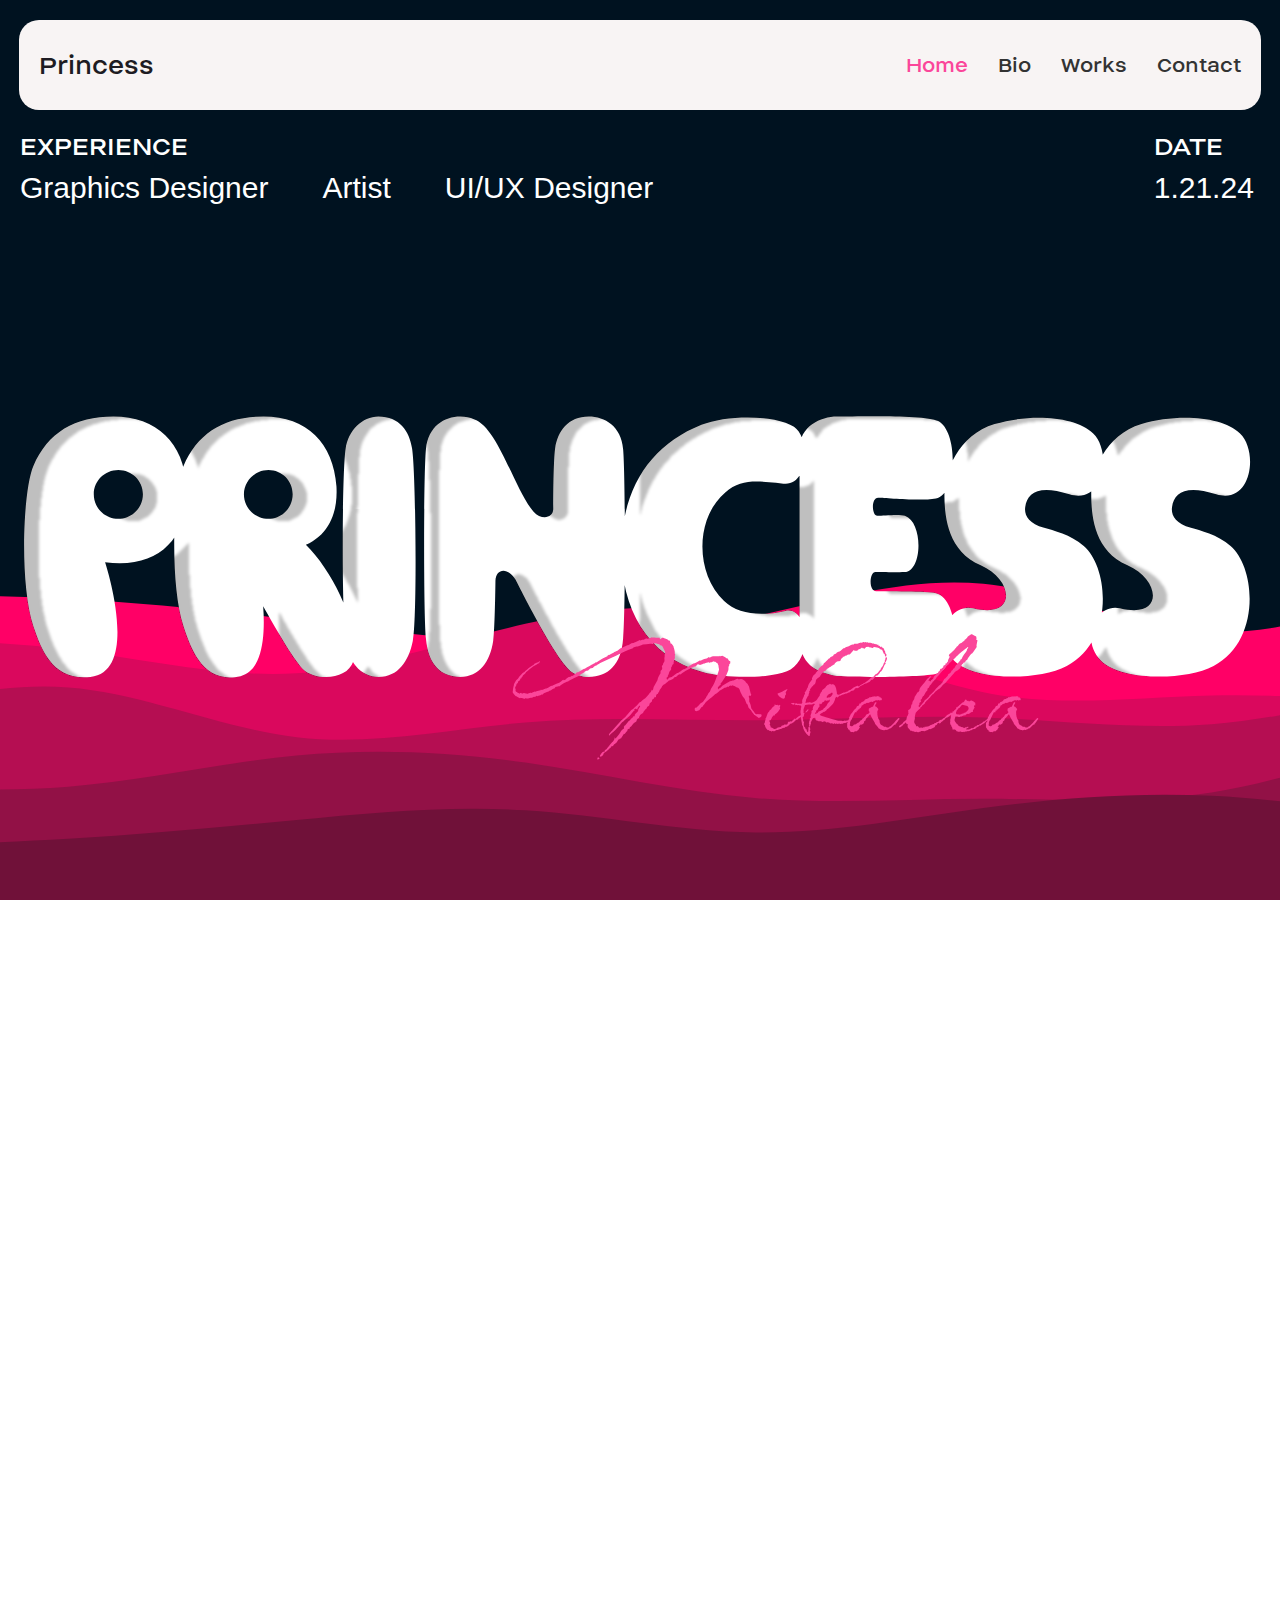
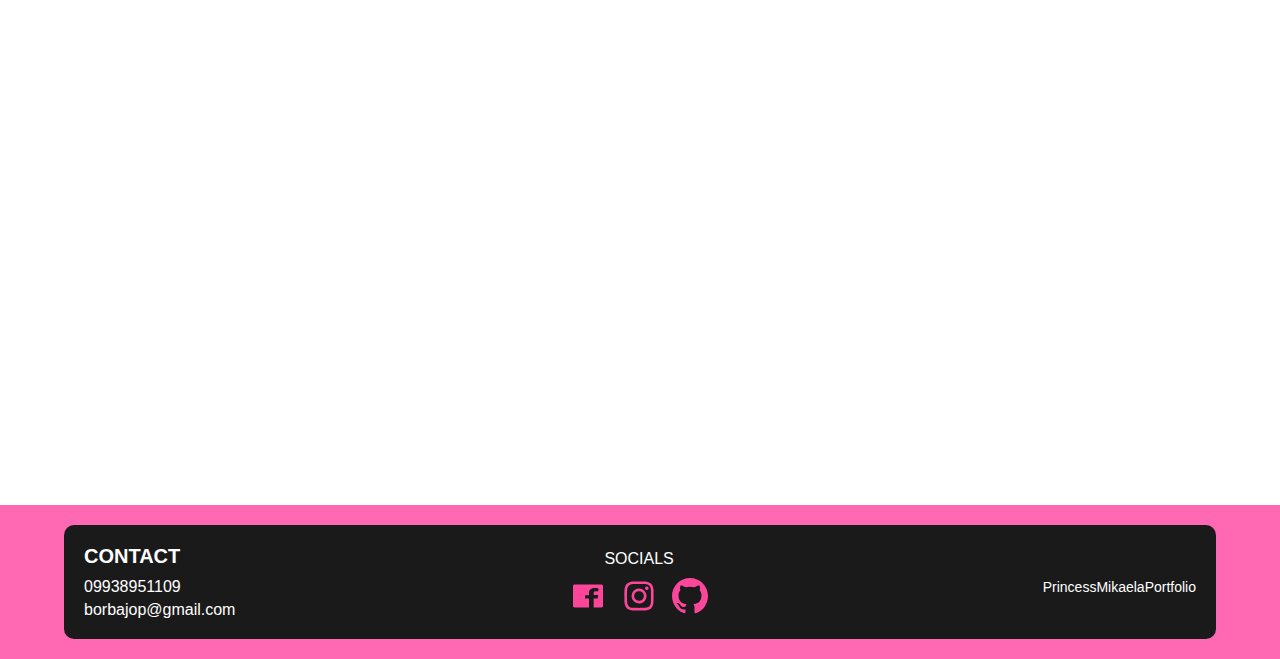
<file: index.html>
<!DOCTYPE html>
<html lang="en">

<head>
    <meta charset="UTF-8">
    <meta name="viewport" content="width=device-width, initial-scale=1.0">
    <title>Princess Mikaela Borbajo</title>
    <link rel="stylesheet" href="home.css">
</head>

<body>

    <!--Menu-->

    <nav class="menu">
        <!-- Logo or Brand Name -->
        <div class="princess-logo">Princess</div>
     
      
        <!-- Navigation Links -->
        <div class="menu-parent" id="menu-parent">
          <a href="index.html" class="home">Home</a>
          <a href="Bio.html" class="bio">Bio</a>
          <a href="work.html" class="work">Works</a>
          <a href="mailto:borbajop@gmail.com">Contact</a>
        </div>

         
        <!-- Hamburger Icon (shown only on smaller screens) -->
        <div class="hamburger" id="hamburger">
            <span></span>
            <span></span>
            <span></span>
          </div>

      </nav>      
      
    <!--EXPERIENCES SECTION-->

    <div class="frame-parent">
        <div class="experience-parent">
            <div class="experience">EXPERIENCE</div>
            <div class="graphics-designer-parent">
                <div class="graphics-designer">Graphics Designer</div>
               <div class="artist">Artist</div>
                <div class="uiux-designer">UI/UX Designer</div>
            </div>
        </div>
        <div class="date-parent">
            <div class="experience">DATE</div>
            <div class="wrapper">
                <div class="date">1.21.24</div>
            </div>
        </div>
    </div>

    <!--Name Banner-->

    <div class="name-banner">
        <img src="header_logo/logo2.svg" alt="banner" class="logo">
        </div>

    <!--About Me Section-->
    
    <div class="about-me-container fade-in" >
        <div class="picture-parent">
            <div class="picture">
                <img class="n-1-icon" alt="kyla-pfp" src="pfp/kyla final njd.svg">
        </div>
    
        <div class="about-me-parent">
            <h1 class="about-me">ABOUT ME</h1>
            <div class="about-princess">
                <p>Princess Mikaela E. Borbajo is a Computer Science undergraduate majoring in Software Engineering, with a passion for art and design.</p>
                <br>
                <p> She blends creativity with technical expertise to craft innovative digital experiences.</p>
            </div>
    
            <div class="see-more-wrapper">
                <button id="open-overlay" class="see-more">SEE MORE</button>
            </div>
        </div>
    </div>
</div>

<!-- Overlay -->
<div id="overlay">
        <button id="close-overlay">close</button> <!-- Close Button -->
        <div class="about-me-overlay-container">
            <h5 class="about-me-overlay">ABOUT ME</h5>
            <h2 class="fullname">Princess Mikaela E. Borbajo</h2>
            <p class="subtitle">Undergraduate in Computer Science Major in Software Engineering</p>
            <p class="subtitle">Passionate About Arts and Design</p>
            <p class="more-about">As an aspiring software engineer, Princess Mikaela doesn’t just build software—she designs experiences. With a solid foundation in software development and engineering principles, she thrives at the intersection of logic and creativity, where lines of code become brushstrokes on a digital canvas.</p>
            <p class="more-about">Her passion for UI/UX design, digital art, and creative tool development fuels her mission to craft intuitive, visually compelling, and user-centric solutions. Whether it's designing seamless interfaces, optimizing user interactions, or developing applications that blend functionality with artistry, she believes that great design is more than aesthetics—it’s about storytelling, emotion, and impact.</p>
            <p class="more-about">Princess Mikaela is always eager to push boundaries, challenge conventions, and find elegant solutions to complex problems. After all, technology isn’t just about efficiency—it’s about creating experiences that delight, inspire, and transform.</p>
            <p class="more-about">And if all else fails? She’ll debug with coffee and sheer determination.</p>
        </div>
</div>

    <br>
    <br>
    <br>

    
        <!--RECOMMENDATION-->

        <div class="recommendation animation">
            <h1 class="rec-header">RECOMMENDATIONS</h1>
        </div>

        <!--CAROUSEL OF RECOMMENDATIONS-->

        <div class="carousel fade-in" id="carousel">
                    
                <div class="rec-container">                
                    <image class="pfp" alt="chloe" src="profile_pictures/chloe.jpg">
                    <div class="reccomendation-text">“Very friendly and amiable. Good and creative designs.”</div>
                    <div class="name-of-rec">-Chloe Manlapas</div>
                </div>

                <div class="rec-container">
                    <img class="pfp" alt="blanz" src="profile_pictures/blanz.jpg">
                    <div class="reccomendation-text">“Helped me out with my portfolio. Professional and easy to work with.”</div>
                    <div class="name-of-rec">-Blanz Alquizalas</div>

                </div>

                <div class="rec-container">
                    <img class="pfp" alt="zoie" src="profile_pictures/zoie.jpg">
                    <div class="reccomendation-text">“Unique in mind and crazily accurate. It’s like she reads my mind.”</div>
                    <div class="name-of-rec">-Zoie Estorba</div>
                </div>

                <div class="rec-container">
                    <img class="pfp" alt="cheryl" src="profile_pictures/cheryl.jpg">
                    <div class="reccomendation-text">“Her visions are big and crazy. Indeed, one of a kind artists.”</div>
                    <div class="name-of-rec">-Cheryl Huerta</div>
                </div>
                
        </div>
        

        <!--Footer-->

        <div class="pink-box">
            <footer class="footer">
                <div class="contact-parent">
                    <div class="contact">CONTACT</div>
                    <div>09938951109</div>
                    <div>borbajop@gmail.com</div>
                </div>
                <div class="socials-parent">
                    <div class="socials">SOCIALS</div>
                    <div class="icon-parent">
                        <img id="facebookIcon" class="facebook-icon" alt="Facebook" src="socmed_logos/facebook.svg">
                        <img id="instagramIcon" class="instagram-icon" alt="Instagram" src="socmed_logos/instagram.svg">
                        <img id="githubIcon" class="github-icon" alt="GitHub" src="socmed_logos/Github.svg">
                    </div>
                </div>
                <div class="footer-note">PrincessMikaelaPortfolio</div>
            </footer>
        </div>    

<script src="home.js"></script>
    

</body>

</html>
</file>
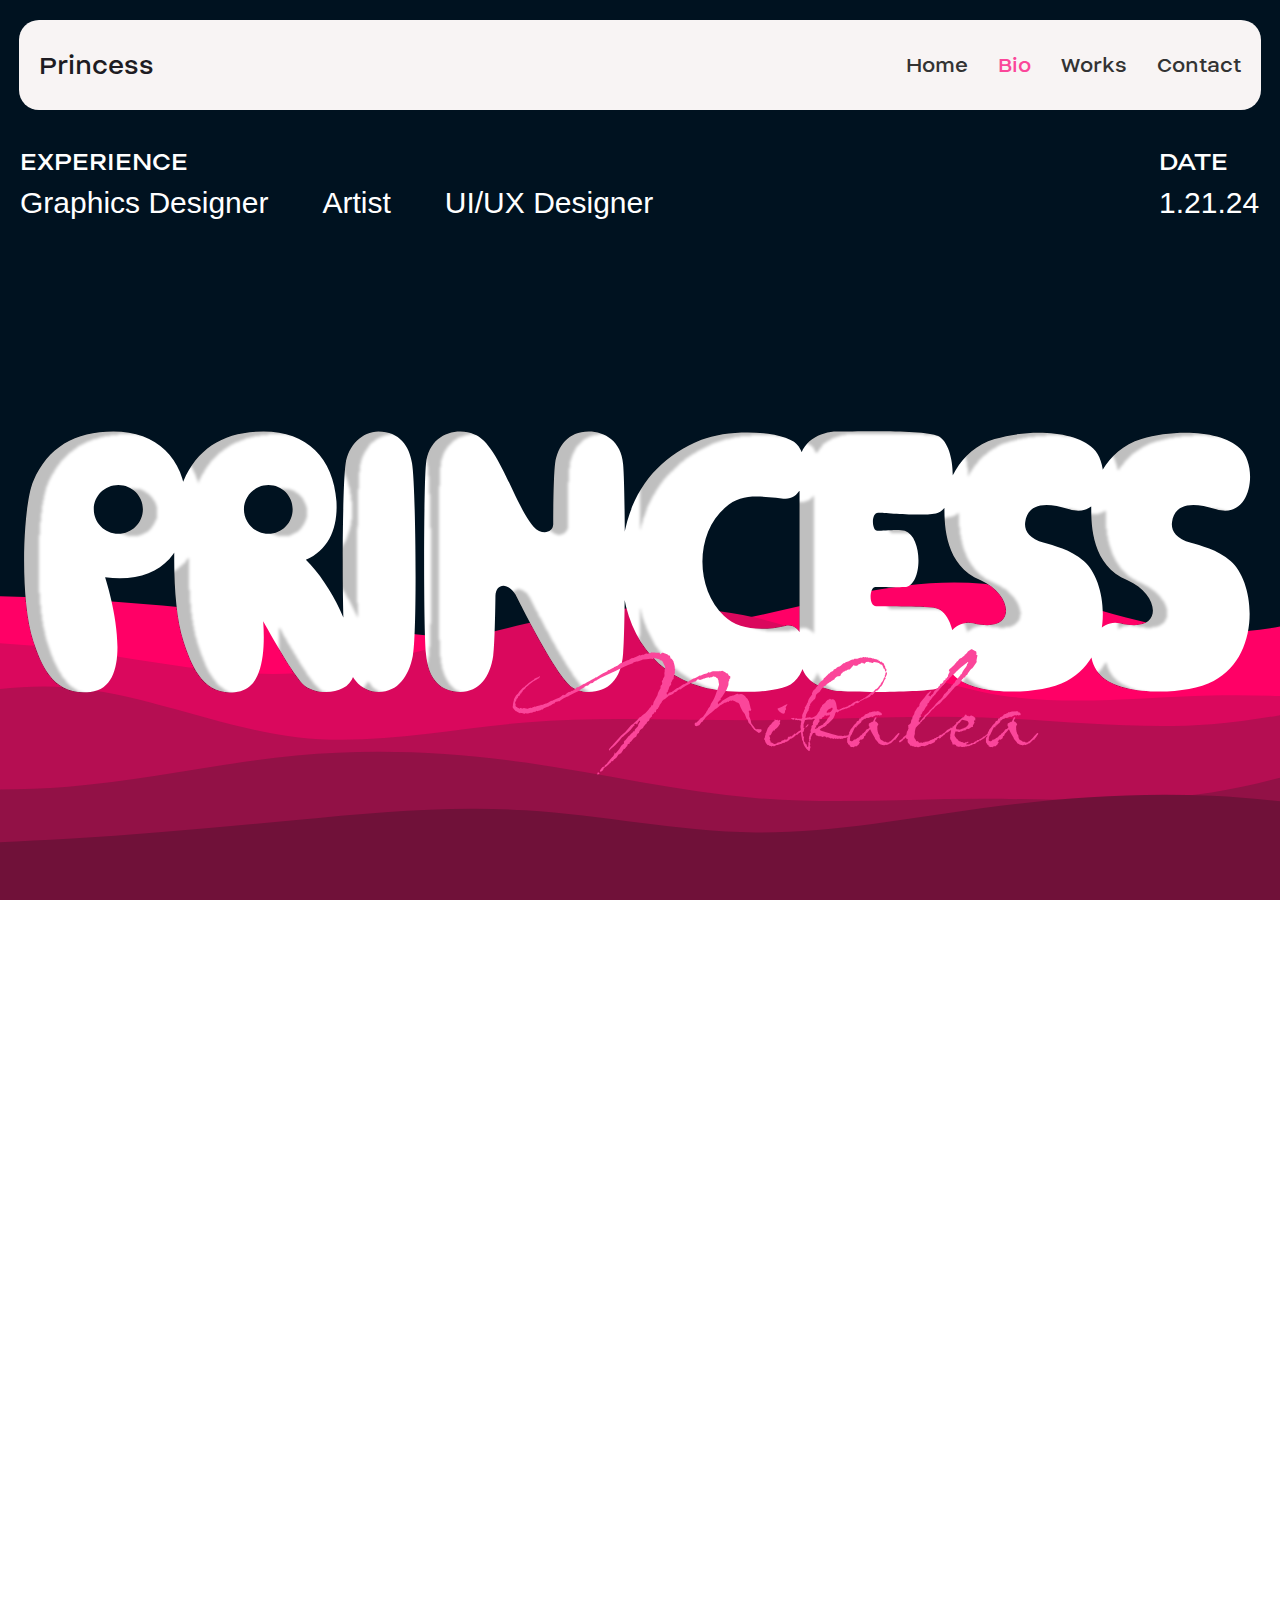
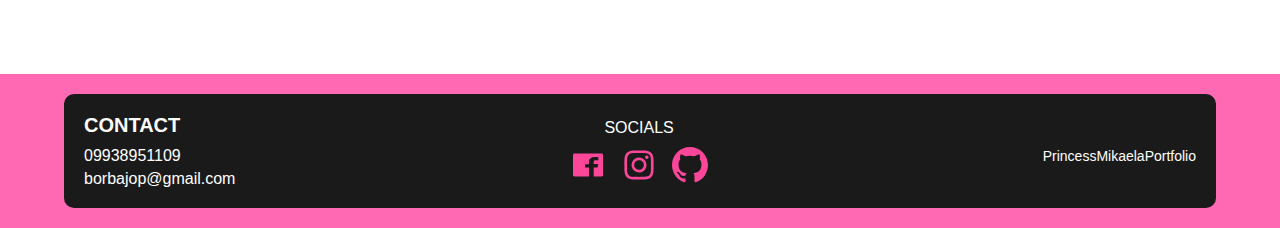
<file: Bio.html>
<!DOCTYPE html>
<html lang="en">

<head>
    <meta charset="UTF-8">
    <meta name="viewport" content="width=device-width, initial-scale=1.0">
    <title>Princess Mikaela Borbajo</title>
    <link rel="stylesheet" href="bio.css">
</head>

<body>


    <nav class="menu">
        <!-- Logo or Brand Name -->
        <div class="princess-logo">Princess</div>
     
      
        <!-- Navigation Links -->
        <div class="menu-parent" id="menu-parent">
          <a href="index.html" class="home">Home</a>
          <a href="Bio.html" class="bio">Bio</a>
          <a href="work.html">Works</a>
          <a href="mailto:borbajop@gmail.com">Contact</a>
        </div>

         
        <!-- Hamburger Icon (shown only on smaller screens) -->
        <div class="hamburger" id="hamburger">
            <span></span>
            <span></span>
            <span></span>
          </div>
          
      </nav>      
      
    <br>

    <!--EXPERIENCES SECTION-->

    <div class="frame-parent">
        <div class="experience-parent">
            <div class="experience">EXPERIENCE</div>
            <div class="graphics-designer-parent">
                <div class="graphics-designer">Graphics Designer</div>
               <div class="artist">Artist</div>
                <div class="uiux-designer">UI/UX Designer</div>
            </div>
        </div>
        <div class="date-parent">
            <div class="experience">DATE</div>
            <div class="wrapper">
                <div class="date">1.21.24</div>
            </div>
        </div>
    </div>

    <!--Name Banner-->

    <div class="name-banner">
        <img src="header_logo/logo2.svg" alt="banner" class="logo">
        </div>

  <!-- Resume Section -->
<div class="resume-parent animated-section">

    <!--Picture-->
    <div class="picture-child">
        <div class="picture">
            <img src="pfp/kyla final njd.svg" alt="kyla-pfp" class="princess-image">
        </div>
    </div>

    <div class="name_and_exp_child">
        <!--Name-->
        <div class="name-child">
            <div class="name">Princess Mikaela E. Borbajo</div>
        </div>

        <div class="download">
            <a href="pdfs/resume.pdf" class="resume-dl" download>Download Resume PDF</a>
        </div>    

        <div class="hr-line">
            <hr width="620" size="1">
        </div>

        <br>

        <!-- Work Experience Section -->
        <div class="work-section">
            <h2 class="exp-header">Experience</h2>
            <div class="work-entry">
                <p><strong class="job-title">Cashier</strong> <span class="job-date">2020 - 2023</span></p>
                <p>Kevin @ Kate Electronics</p>
                <p>Checks the quality of the stocks</p>
            </div>

            <div class="work-entry">
                <p><strong class="job-title">Graphics Designer</strong> <span class="job-date">2020 - Present</span></p>
                <p>Kevin @ Kate Electronics</p>
                <p>Created multiple promotional content for the company</p>
            </div>

            <div class="work-entry">
                <p><strong class="job-title">Social Media Manager</strong> <span class="job-date">2020 - Present</span></p>
                <p>Kevin @ Kate Electronics</p>
                <p>Manages posts and creates content for the page</p>
            </div>
     </div>
    </div>

    <!-- Eligibility & Awards Section -->
    <div class="awards-section">
        <h2 class="ea-header">Eligibility & Awards</h2>
        <ul class="awards-list">
            <li>President's Lister - Cebu Doctors’ University</li>
            <li>Dean’s List - iACADEMY Cebu</li>
        </ul>
    </div>

    <!-- References Section -->
    <div class="references-section">
        <h2 class="ref-header">References</h2>
        <div class="reference-entry">
            <h3>Kerry Adam N. Pizon</h3>
            <p>DJ | Supplier</p>
            <p>Contact: 09913596307</p>
        </div>
    </div>


    <!-- Organizational Experience Section -->
    <div class="org-experience-section">
        <h2 class="org-ex-header">Organizational Experience</h2>
        <div class="experience-entry">
            <h3>IACADEMY Cebu Publication</h3>
            <p>Member of the Graphics Department</p>
            <span class="experience-year">2023 - Present</span>
        </div>
        
        <div class="experience-entry">
            <h3>Purok Carrot II Youth Organization</h3>
            <p>Vice-President Internal of the Youth Committee</p>
            <div class="experience-year-list">
                <ul>
                    <li>Leads creative endeavors and innovation programs</li>
                    <br>
                    <li>Initiated and instructed the "Personality Development Program" campaign</li>
                </ul>
            </div>
            <span class="experience-year">2023 - Present</span>
        </div>
    </div>    

    <!-- Education Section -->
    <div class="education-section">
        <h2 class="education-header">Education</h2>
        <div class="education-entry">
            <h3 class="school">Cebu Doctors’ University</h3>
            <p>North Reclamation Area, Mandaue City, Cebu</p>
            <span class="education-year">2020 - 2022</span>
        </div>
        <div class="education-entry">
            <h3 class="school">iACADEMY Cebu</h3>
            <p>1 Filinvest Cebu Cyberzone Tower 2, Salinas Drive, Brgy. Apas, Lahug, Cebu City</p>
            <span class="education-year">2023 - Present</span>
        </div>
    </div>

</div>

    <br>
    
         <!--Footer-->

         <div class="pink-box">
            <footer class="footer">
                <div class="contact-parent">
                    <div class="contact">CONTACT</div>
                    <div>09938951109</div>
                    <div>borbajop@gmail.com</div>
                </div>
                <div class="socials-parent">
                    <div class="socials">SOCIALS</div>
                    <div class="icon-parent">
                        <img id="facebookIcon" class="facebook-icon" alt="Facebook" src="socmed_logos/facebook.svg">
                        <img id="instagramIcon" class="instagram-icon" alt="Instagram" src="socmed_logos/instagram.svg">
                        <img id="githubIcon" class="github-icon" alt="GitHub" src="socmed_logos/Github.svg">
                    </div>
                </div>
                <div class="footer-note">PrincessMikaelaPortfolio</div>
            </footer>
        </div>    
        
        <script>
         
            </script>      
            
            <script src="bio.js"></script>


</body>
</html>
</file>
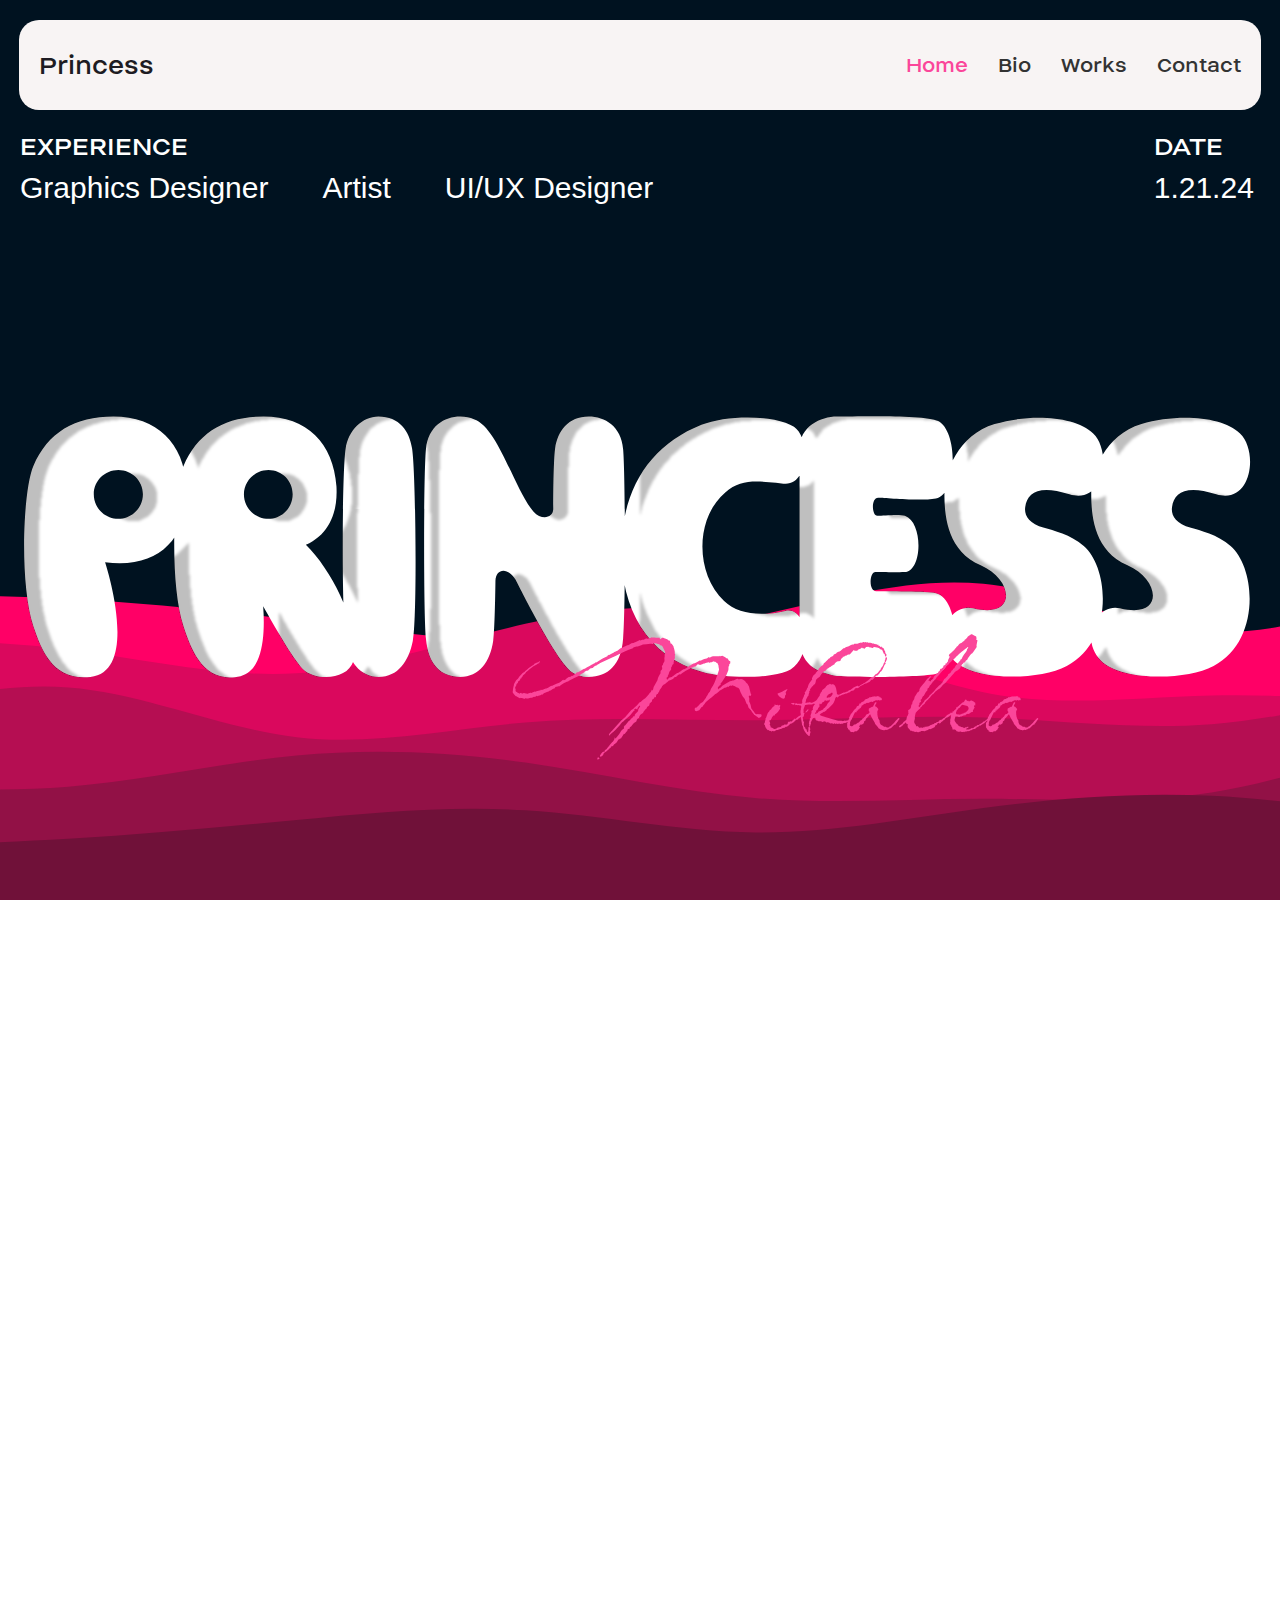
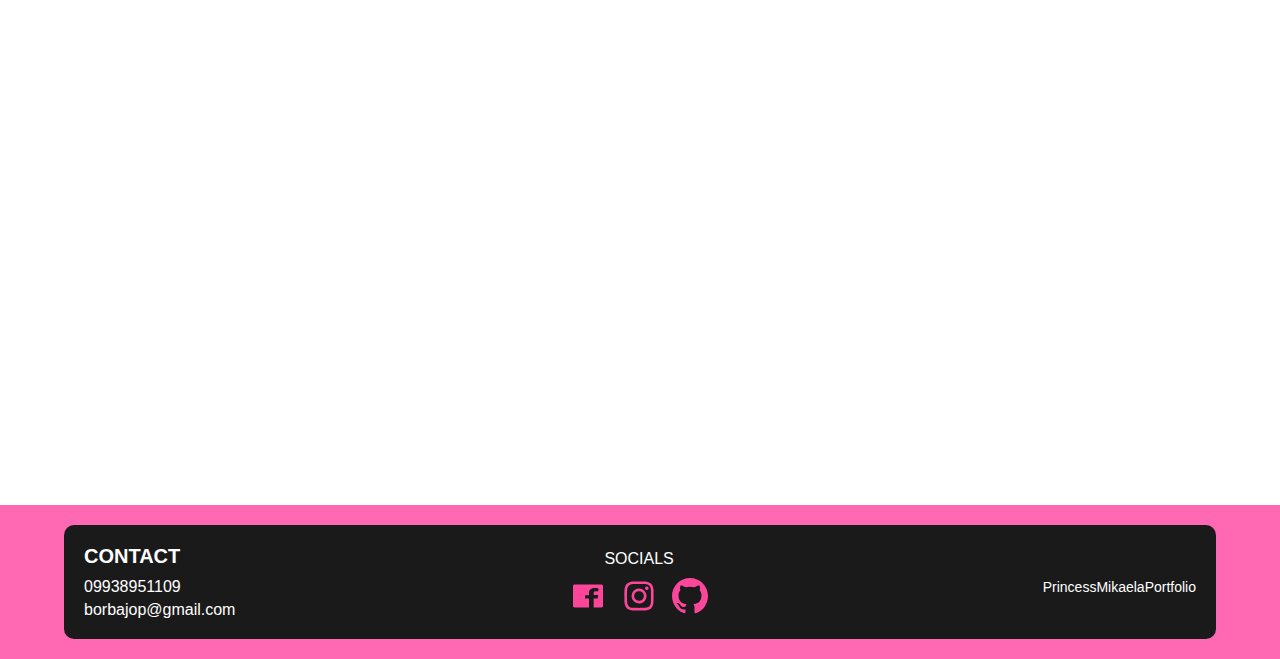
<file: Home.html>
<!DOCTYPE html>
<html lang="en">

<head>
    <meta charset="UTF-8">
    <meta name="viewport" content="width=device-width, initial-scale=1.0">
    <title>Princess Mikaela Borbajo</title>
    <link rel="stylesheet" href="home.css">
</head>

<body>

    <!--Menu-->

    <nav class="menu">
        <!-- Logo or Brand Name -->
        <div class="princess-logo">Princess</div>
     
      
        <!-- Navigation Links -->
        <div class="menu-parent" id="menu-parent">
          <a href="Home.html" class="home">Home</a>
          <a href="Bio.html" class="bio">Bio</a>
          <a href="work.html" class="work">Works</a>
          <a href="mailto:borbajop@gmail.com">Contact</a>
        </div>

         
        <!-- Hamburger Icon (shown only on smaller screens) -->
        <div class="hamburger" id="hamburger">
            <span></span>
            <span></span>
            <span></span>
          </div>

      </nav>      
      
    <!--EXPERIENCES SECTION-->

    <div class="frame-parent">
        <div class="experience-parent">
            <div class="experience">EXPERIENCE</div>
            <div class="graphics-designer-parent">
                <div class="graphics-designer">Graphics Designer</div>
               <div class="artist">Artist</div>
                <div class="uiux-designer">UI/UX Designer</div>
            </div>
        </div>
        <div class="date-parent">
            <div class="experience">DATE</div>
            <div class="wrapper">
                <div class="date">1.21.24</div>
            </div>
        </div>
    </div>

    <!--Name Banner-->

    <div class="name-banner">
        <img src="header_logo/logo2.svg" alt="banner" class="logo">
        </div>

    <!--About Me Section-->
    
    <div class="about-me-container fade-in" >
        <div class="picture-parent">
            <div class="picture">
                <img class="n-1-icon" alt="kyla-pfp" src="pfp/kyla final njd.svg">
        </div>
    
        <div class="about-me-parent">
            <h1 class="about-me">ABOUT ME</h1>
            <div class="about-princess">
                <p>Princess Mikaela E. Borbajo is a Computer Science undergraduate majoring in Software Engineering, with a passion for art and design.</p>
                <br>
                <p> She blends creativity with technical expertise to craft innovative digital experiences.</p>
            </div>
    
            <div class="see-more-wrapper">
                <button id="open-overlay" class="see-more">SEE MORE</button>
            </div>
        </div>
    </div>
</div>

<!-- Overlay -->
<div id="overlay">
        <button id="close-overlay">close</button> <!-- Close Button -->
        <div class="about-me-overlay-container">
            <h5 class="about-me-overlay">ABOUT ME</h5>
            <h2 class="fullname">Princess Mikaela E. Borbajo</h2>
            <p class="subtitle">Undergraduate in Computer Science Major in Software Engineering</p>
            <p class="subtitle">Passionate About Arts and Design</p>
            <p class="more-about">As an aspiring software engineer, Princess Mikaela doesn’t just build software—she designs experiences. With a solid foundation in software development and engineering principles, she thrives at the intersection of logic and creativity, where lines of code become brushstrokes on a digital canvas.</p>
            <p class="more-about">Her passion for UI/UX design, digital art, and creative tool development fuels her mission to craft intuitive, visually compelling, and user-centric solutions. Whether it's designing seamless interfaces, optimizing user interactions, or developing applications that blend functionality with artistry, she believes that great design is more than aesthetics—it’s about storytelling, emotion, and impact.</p>
            <p class="more-about">Princess Mikaela is always eager to push boundaries, challenge conventions, and find elegant solutions to complex problems. After all, technology isn’t just about efficiency—it’s about creating experiences that delight, inspire, and transform.</p>
            <p class="more-about">And if all else fails? She’ll debug with coffee and sheer determination.</p>
        </div>
</div>

    <br>
    <br>
    <br>

    
        <!--RECOMMENDATION-->

        <div class="recommendation animation">
            <h1 class="rec-header">RECOMMENDATIONS</h1>
        </div>

        <!--CAROUSEL OF RECOMMENDATIONS-->

        <div class="carousel fade-in" id="carousel">
                    
                <div class="rec-container">                
                    <image class="pfp" alt="chloe" src="profile_pictures/chloe.jpg">
                    <div class="reccomendation-text">“Very friendly and amiable. Good and creative designs.”</div>
                    <div class="name-of-rec">-Chloe Manlapas</div>
                </div>

                <div class="rec-container">
                    <img class="pfp" alt="blanz" src="profile_pictures/blanz.jpg">
                    <div class="reccomendation-text">“Helped me out with my portfolio. Professional and easy to work with.”</div>
                    <div class="name-of-rec">-Blanz Alquizalas</div>

                </div>

                <div class="rec-container">
                    <img class="pfp" alt="zoie" src="profile_pictures/zoie.jpg">
                    <div class="reccomendation-text">“Unique in mind and crazily accurate. It’s like she reads my mind.”</div>
                    <div class="name-of-rec">-Zoie Estorba</div>
                </div>

                <div class="rec-container">
                    <img class="pfp" alt="cheryl" src="profile_pictures/cheryl.jpg">
                    <div class="reccomendation-text">“Her visions are big and crazy. Indeed, one of a kind artists.”</div>
                    <div class="name-of-rec">-Cheryl Huerta</div>
                </div>
                
        </div>
        

        <!--Footer-->

        <div class="pink-box">
            <footer class="footer">
                <div class="contact-parent">
                    <div class="contact">CONTACT</div>
                    <div>09938951109</div>
                    <div>borbajop@gmail.com</div>
                </div>
                <div class="socials-parent">
                    <div class="socials">SOCIALS</div>
                    <div class="icon-parent">
                        <img id="facebookIcon" class="facebook-icon" alt="Facebook" src="socmed_logos/facebook.svg">
                        <img id="instagramIcon" class="instagram-icon" alt="Instagram" src="socmed_logos/instagram.svg">
                        <img id="githubIcon" class="github-icon" alt="GitHub" src="socmed_logos/Github.svg">
                    </div>
                </div>
                <div class="footer-note">PrincessMikaelaPortfolio</div>
            </footer>
        </div>    

<script src="home.js"></script>
    

</body>

</html>
</file>
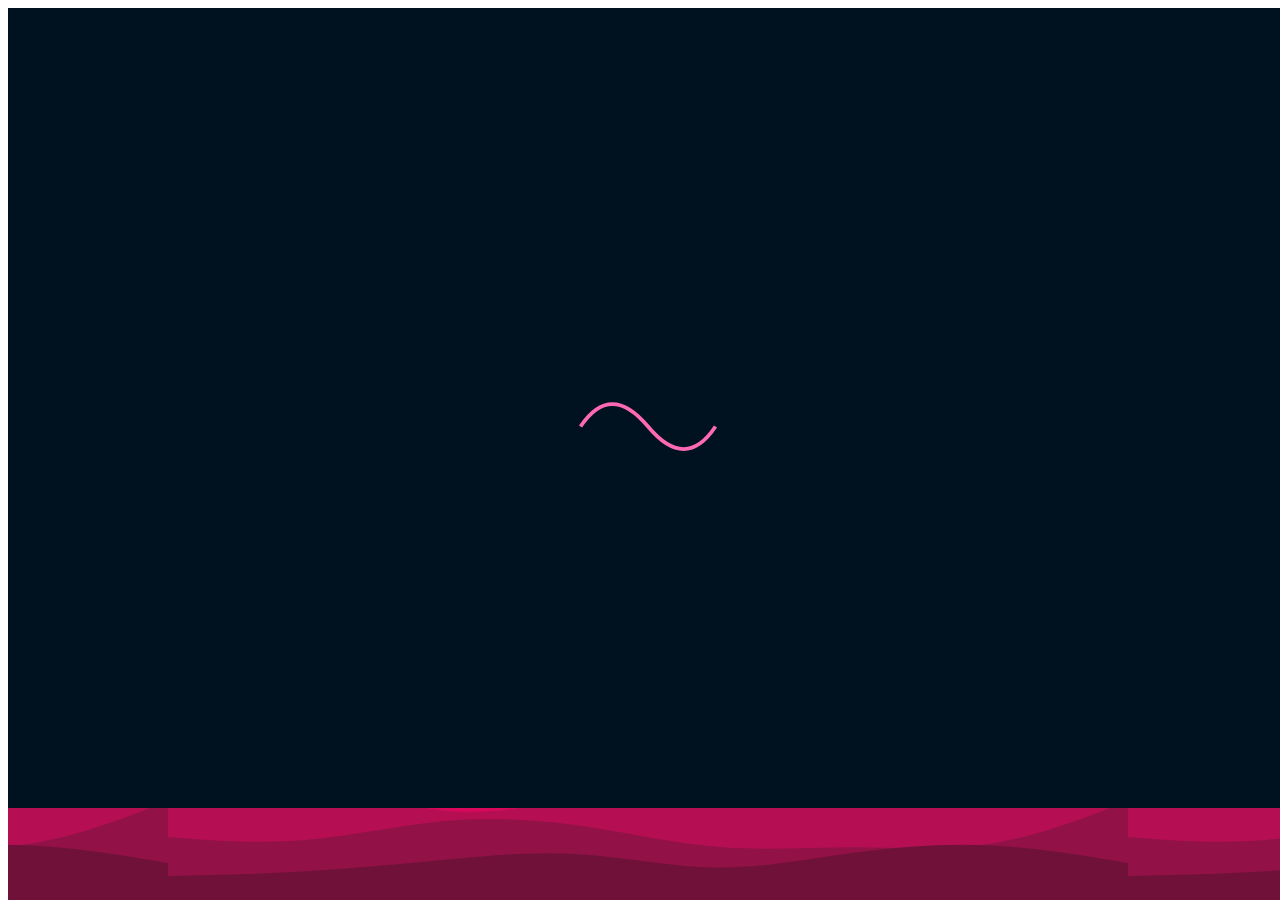
<file: loading.html>
<!DOCTYPE html>
<html lang="en">
<head>
    <meta charset="UTF-8">
    <meta name="viewport" content="width=device-width, initial-scale=1.0">
    <title>Whale Loading Screen</title>
    <style>
        /* Fullscreen Loader */
        #loading-screen {
            position: fixed;
            width: 100%;
            height: 100%;
            background-color: #001220; /* Dark Ocean Color */
            display: flex;
            flex-direction: column;
            justify-content: center;
            align-items: center;
            color: white;
            font-size: 20px;
            font-family: 'Arial', sans-serif;
            z-index: 9999;
            transition: opacity 1s ease-in-out;
            overflow: hidden;
        }

        /* Water Background */
        #water {
            position: absolute;
            bottom: 0;
            width: 100%;
            height: 100px;
            background: url('bg/waves1.svg') repeat-x bottom;
            animation: waveMotion 3s infinite linear;
        }

        /* Whale SVG */
        #whale {
            width: 150px;
            height: auto;
            animation: flail 1.5s ease-in-out infinite alternate, fillUp 3s ease-in-out forwards;
        }

        /* Text Animation */
        .loading-text {
            margin-top: 20px;
            opacity: 0;
            animation: fadeIn 1.5s ease-in-out infinite alternate;
        }

        /* Splash Effect */
        .splash {
            position: absolute;
            bottom: 90px;
            width: 80px;
            height: 80px;
            background: rgba(255, 255, 255, 0.7);
            border-radius: 50%;
            transform: scale(0);
            opacity: 0;
            transition: transform 0.5s ease-out, opacity 0.5s ease-out;
        }

        /* Whale Flailing Animation */
        @keyframes flail {
            0% { transform: rotate(5deg) translateY(0); }
            100% { transform: rotate(-5deg) translateY(-5px); }
        }

        /* Filling Animation */
        @keyframes fillUp {
            0% { fill: transparent; stroke-dasharray: 0, 200; }
            50% { fill: rgba(255, 105, 180, 0.5); stroke-dasharray: 150, 50; }
            100% { fill: #ff69b4; stroke-dasharray: 200, 0; }
        }

        /* Water Movement */
        @keyframes waveMotion {
            0% { background-position: 0% 0%; }
            100% { background-position: 100% 0%; }
        }

        /* Move Whale Down into the Ocean */
        @keyframes dive {
            0% { transform: translateY(0); }
            100% { transform: translateY(100vh); }
        }

        /* Water Reacting to Whale */
        @keyframes splashEffect {
            0% { transform: scale(0); opacity: 1; }
            50% { transform: scale(1.5); opacity: 0.8; }
            100% { transform: scale(2.5); opacity: 0; }
        }

        /* Fade in Text */
        @keyframes fadeIn {
            0% { opacity: 0.3; }
            100% { opacity: 1; }
        }

        /* Main Content (Hidden Initially) */
        #main-content {
            display: none;
            text-align: center;
            padding: 100px;
            font-size: 24px;
            color: white;
            background: url('bg/waves1.svg') no-repeat center center fixed;
            background-size: cover;
            height: 100vh;
        }
    </style>
</head>
<body>

    <!-- Loading Screen -->
    <div id="loading-screen">
        <svg id="whale" viewBox="0 0 200 100" xmlns="http://www.w3.org/2000/svg">
            <!-- Whale Body -->
            <path id="whale-body" d="M10,50 Q50,-10 100,50 T190,50" stroke="#ff69b4" stroke-width="5" fill="transparent"/>
        </svg>
        <p class="loading-text">Loading...</p>
        <div id="water"></div>
        <div class="splash" id="splash"></div> <!-- Splash Effect -->
    </div>

    <!-- Main Content -->
    <div id="main-content">
        <h1>Welcome to the Ocean!</h1>
        <p>The whale has dived, and now you can explore.</p>
    </div>

    <script>
        window.addEventListener("load", () => {
            setTimeout(() => {
                // Start whale dive animation
                document.getElementById("whale").style.animation = "dive 2s ease-in-out forwards";

                // Trigger splash effect
                let splash = document.getElementById("splash");
                splash.style.opacity = "1";
                splash.style.transform = "scale(1)";

                // Apply splash animation
                splash.style.animation = "splashEffect 0.6s ease-out";

                // Fade out loading screen after the animation
                setTimeout(() => {
                    document.getElementById("loading-screen").style.opacity = "0";
                    setTimeout(() => {
                        document.getElementById("loading-screen").style.display = "none";
                        document.getElementById("main-content").style.display = "block";
                    }, 1000);
                }, 2000);
            }, 3000); // 3 seconds to allow flail animation
        });
    </script>

</body>
</html>
</file>
<file: home.css>
element.style {
    --border-width: 100%;
    --line-bg: #ffffff00;
    --clip-scale: 0;
    --initialOverdlow: visible;
  }
  
  .html.lenis {
    height: auto;
  }
  
  html {
    font-size: 75%;
    text-size-adjust: 100%;
    -webkit-text-size-adjust: 100%;
    -webkit-font-smoothing: antialiased;
    scroll-behavior: smooth;
  }
  
  * {
    margin: 0;
    padding: 0;
    box-sizing: border-box;
  }
  
  .hidden {
    opacity: 0;
    transform: translateY(50px);
    transition: opacity 0.8s ease-out, transform 0.8s ease-out;
  }
  
  .show {
    opacity: 1;
    transform: translateY(0);
  }
  
  @font-face {
    font-family: 'Bubble';
    src: url('Fonts/Bubble-w10MZ.otf');
  }
  
  @font-face {
    font-family: 'Helmet';
    src: url('Fonts/Helmet-lWZV.otf');
  }
  
  @keyframes moveBackground {
    0% {
      background-position: 0% 0%;
    }
    50% {
      background-position: 0% 20%;
    }
    100% {
      background-position: 0% 0%;
    }
  }
  
  body {
    background: url('bg/waves1.svg') no-repeat center center;
    background-size: cover;
    animation: moveBackground 5s ease-in-out infinite;
    background-repeat: no-repeat;
    background-attachment: fixed;
    margin: 0;
    line-height: normal;
  }
  
  .bubble {
    position: absolute;
    border-radius: 50%;
    box-shadow: 0 0 10px rgba(255, 255, 255, 0.8);
    animation: floatUp 3s ease-in-out forwards;
  }
  
  @keyframes floatUp {
    0% {
      transform: translateY(0);
      opacity: 1;
    }
    100% {
      transform: translateY(-100px);
      opacity: 0;
    }
  }
  
  .sparkle {
    position: absolute;
    width: 5px;
    height: 5px;
    background: white;
    border-radius: 50%;
    box-shadow: 0 0 8px rgba(255, 255, 255, 0.9);
    animation: sparkleFade 0.5s ease-out;
  }
  
  @keyframes sparkleFade {
    0% {
      transform: scale(1);
      opacity: 1;
    }
    100% {
      transform: scale(0.5);
      opacity: 0;
    }
  }
  
  /* NAVIGATION (Menu) */
  nav.menu {
    position: relative;
    width: 97%; /* Slightly narrower than 100% for centering */
    background-color: #f8f4f4;
    border-radius: 20px;
    height: 90px; /* Increased height for a bigger menu */
    display: flex;
    flex-direction: row;
    align-items: center;
    justify-content: space-between;
    padding: 0 20px;
    font-size: 30px; /* Increased font size */
    color: #1e1c23;
    font-family: 'Helmet', sans-serif; /* Using Helmet font */
    margin: 20px auto;
  }
  
  /* HEADER SECTION */
  .princess-header {
    display: flex;
    justify-content: flex-start; /* Logo on the left */
    align-items: center;
    height: 110px;
    width: 100%;
    color: #fff;
    font-family: 'Helmet', sans-serif; /* Changed to Helmet font */
    font-size: 70px;
    padding: 0 20px;
    background-color: #001220;
    position: relative;
    z-index: 10;
    margin: 0 auto;
  }
  
  /* "Princess" Logo */
  .princess {
    order: 1; /* Logo on the left */
    font-size: 70px;
    margin-left: 20px;
    padding: 10px;
  }
  
  /* Navigation Links */
  .menu-parent {
    order: 2; /* Menu links on the right */
    display: flex;
    align-items: center;
    justify-content: center;
    gap: 30px;
  }
  
  nav.menu a {
    text-decoration: none;
    color: #333;
    font-size: 2rem;
    transition: color 0.3s ease;
  }
  
  nav.menu a:hover {
    color: #fb469a;
  }
  
  nav.menu a.home {
    color: #fb469a;
  }
  
  /* Hamburger icon initially hidden on larger screens */
  .hamburger {
    display: none;
    flex-direction: column;
    cursor: pointer;
    gap: 5px;
    align-items: flex-end;
    margin-left: auto; /* Pushes to the right */
    position: absolute;
    right: 20px; /* Ensures it's at the right edge */
  }
  
  .hamburger span {
    display: block;
    width: 25px;
    height: 3px;
    background-color: #1e1c23;
    border-radius: 2px;
  }
  
  /* Tablet and below */
  @media (max-width: 768px) {
    /* Show hamburger, hide menu links by default */
    .hamburger {
      display: flex;
    }
  
    .menu-parent {
      display: none;
      flex-direction: column;
      gap: 15px;
      margin-top: 10px;
      width: 100%;
    }
  
    /* When active, show the menu */
    .menu-parent.active {
      display: flex;
    }
  
    nav.menu {
      flex-direction: column;
      align-items: flex-start;
      height: auto;
      padding: 10px;
    }
  }
  
  /* Phone / Extra Small */
  @media (max-width: 430px) {
    .princess {
      font-size: 40px;
    }
  
    .menu-parent a {
      font-size: 1.2rem;
    }
  }
  
  /* sa experience */
/* BASE STYLES */
.experience {
    align-self: stretch;
    position: relative;
}

.graphics-designer {
    position: relative;
}

.uiux-designer {
    width: 250px;
    position: relative;
    display: inline-block;
    flex-shrink: 0;
}

.graphics-designer-parent {
    align-self: stretch;
    display: flex;
    flex-direction: row;
    align-items: center;
    justify-content: flex-start;
    gap: 54px;
    font-family: Helvetica;
}

.experience-parent {
    width: 100%;  /* Make it responsive */
    display: flex;
    flex-direction: column;
    align-items: flex-start;
    justify-content: flex-start;
    gap: 8px;
    margin-left: 20px;
}

.wrapper {
    align-self: stretch;
    display: flex;
    flex-direction: row;
    align-items: center;
    justify-content: flex-start;
    font-family: Helvetica;
}

.date-parent {
    width: 120px;
    display: flex;
    flex-direction: column;
    align-items: flex-start;
    justify-content: flex-start;
    gap: 8px;
    margin-right: 20px;
}

.frame-parent {
    width: 100%;
    position: relative;
    display: flex;
    flex-direction: row;
    align-items: center;
    justify-content: space-between;
    text-align: left;
    font-size: 30px;
    color: #fff;
    font-family: 'Helmet', sans-serif;
    padding-bottom: 0;
}

/* ====================== */
/* RESPONSIVE STYLES */
/* ====================== */

/* 📌 Tablet View (max-width: 768px) */
@media (max-width: 768px) {
    .experience-parent {
        width: 100%;
        margin-left: 5px;
        gap: 6px;
        font-size: 18px; /* Adjust font size for readability */
    }

    .graphics-designer-parent {
        gap: 20px;
        flex-wrap: wrap; /* Ensure items don't overflow */
        justify-content: center;
        text-align: center;
    }

    .uiux-designer {
        width: 200px;
        text-align: center;
    }

    .frame-parent {
        flex-direction: column;
        font-size: 24px;
        gap: 15px;
        align-items: center;
        text-align: center;
    }

    .wrapper {
        flex-direction: column;
        gap: 10px;
        width: 100%;
        align-items: center;
        text-align: center;
    }

    .date-parent {
        width: auto;
        margin-right: 0;
        margin-left: 0;
        gap: 6px;
        text-align: center;
        font-size: 16px;
    }
}

/* 📌 Phone View (max-width: 480px) */
@media (max-width: 480px) {
    .experience-parent {
        margin-left: 5px;
        gap: 4px;
        font-size: 16px;
    }

    .graphics-designer-parent {
        gap: 10px;
        text-align: center;
    }

    .uiux-designer {
        width: 150px;
    }

    .frame-parent {
        font-size: 20px;
        gap: 10px;
        text-align: center;
    }

    .wrapper {
        gap: 5px;
        width: 100%;
        align-items: center;
        text-align: center;
    }

    .date-parent {
        font-size: 14px;
        margin: 0 auto;
        text-align: center;
    }
}

  
  /* BANNER */
  .name-banner {
    width: 97%;
    height: 100vh;
    display: flex;
    justify-content: center;
    align-items: center;
    overflow: hidden;
    margin: auto;
    margin-top: -55px;
    margin-bottom: 150px;
    padding: 0 auto;
  }
  
  .logo {
    width: 100%;
    height: auto;
    object-fit: cover;
  }
  
  @media (max-width: 768px) {
    .logo {
      object-fit: contain;
    }
  }
  
  /* About Me */
  .about-me-container {
    display: flex;
    justify-content: center; /* Center horizontally */
    align-items: center; /* Center vertically */
    text-align: center;
    padding: 20px 10px;
    width: 100%;
    margin-top: -65px;
    margin-bottom: 90px;
  }
  
  .picture-parent {
    display: flex;
    align-items: center;
    gap: 80px; /* Keep space between image and text */
    flex-wrap: wrap;
    max-width: 1200px; /* Maintain a large container */
    width: 100%;
  }
  
  .picture {
    flex: 1;
    display: flex;
    justify-content: center;
    filter: drop-shadow(0 0 10px #fb469a);
  }
  
  .n-1-icon {
    width: 450px; /* Keeping your large image size */
    height: auto;
    border-radius: 10px;
  }
  
  .about-me-parent {
    flex: 1;
    max-width: 600px; /* Keep large text block */
    text-align: left;
    font-family: 'Helmet', Arial, sans-serif;
  }
  
  .about-me {
    font-size: 35px; /* Keeping your large title */
    font-weight: bold;
    color: white;
    margin-bottom: 20px;
  }
  
  .about-princess {
    font-size: 22px; /* Keeping large text */
    color: white;
    line-height: 1.8;
    font-style: normal;
    font-size: 20px;
  }
  
  .see-more-wrapper {
    margin-top: 20px;
  }
  
  .see-more {
    position: relative;
    overflow: hidden;
    height: 3rem;
    padding: 0 2rem;
    border-radius: 1.5rem;
    background: #771941e1;
    background-size: 400%;
    color: #fff;
    border: none;
    cursor: pointer;
    transition: all 0.475s ease-in-out;
    z-index: 1; /* Ensure the button content is above its pseudo-element */
    font-family: 'Helmet';
  }
  
  .see-more::before {
    content: "";
    position: absolute;
    top: 0;
    left: 0;
    transform: scaleX(0);
    transform-origin: 0 50%;
    width: 100%;
    height: 100%; /* Make sure it fully covers the button */
    border-radius: inherit;
    background: linear-gradient(
      82.3deg,
      rgba(255, 0, 72, 0.952) 10.8%,
      rgba(255, 0, 89, 0.756) 94.3%
    );
    transition: transform 0.475s ease-in-out;
    z-index: -1; /* Pseudo-element sits behind the button text */
  }
  
  .see-more:hover::before {
    transform: scaleX(1);
  }
  
  /* Responsive Design */
  @media (max-width: 900px) {
    .picture-parent {
      flex-direction: column;
      text-align: center;
    }
  
    .about-me-parent {
      max-width: 100%;
    }
  
    .n-1-icon {
      width: 400px;
    }
  
    .about-me {
      font-size: 30px;
    }
  
    .princess-mikaela-e {
      font-size: 20px;
    }
  }
  
  @media (max-width: 600px) {
    .n-1-icon {
      width: 350px;
    }
  
    .about-me {
      font-size: 28px;
    }
  
    .about-princess {
      font-size: 18px;
    }
  
    .see-more {
      padding: 12px 30px;
      font-size: 16px;
    }
  }
  
  /* Overlay (Base) */
  #overlay {
    display: none; /* tago */
    position: fixed;
    top: 0;
    left: 0;
    width: 100%;
    height: 100%;
    background: rgba(0, 0, 0, 0.8);
    z-index: 1000;
    display: flex;
    justify-content: center;
    align-items: center;
    opacity: 0;
    visibility: hidden;
    transition: opacity 0.4s ease-in-out, visibility 0.4s ease-in-out;
  }
  
  #overlay.active {
    opacity: 1;
    visibility: visible;
  }
  
  /* Container for the overlay content */
  .about-me-overlay-container {
    background: #1a1a1a;
    max-width: 700px; /* Increase max-width so it can grow bigger on desktop screens */
    width: 90%; /* Ensures it scales on smaller screens */
    padding: 40px; /* More padding for comfortable spacing */
    border-radius: 40px;
    color: white;
    text-align: center;
    font-family: 'Helmet', Arial, sans-serif;
    position: relative; /* If you need absolutely positioned elements inside */
    max-height: 80vh; /* 80% of the viewport height */
    overflow-y: auto; /* Enable vertical scrolling */
  }
  
  /* Heading text */
  .about-me-overlay {
    font-size: 29px;
    font-weight: bold;
    color: #ff69b4;
  }
  
  /* Subtitle styling */
  .subtitle {
    font-style: italic;
    font-family: 'Google Sans', sans-serif;
  }
  
  /* Main text body */
  .more-about {
    font-family: 'Google Sans', sans-serif;
    text-align: justify;
    text-justify: inter-word;
    line-height: 1.6;
    margin-top: 15px; /* Extra spacing for readability */
  }
  
  /* Close button */
  #close-overlay {
    position: absolute;
    top: 20px;
    right: 20px;
    background: palevioletred;
    color: white;
    border: none;
    padding: 10px;
    cursor: pointer;
    font-size: 18px;
    border-radius: 5px;
  }
  
  /* =========================
     RESPONSIVE STYLES
     ========================= */
  
  /* Tablet (max-width: 768px) */
  @media (max-width: 768px) {
    .about-me-overlay-container {
      max-width: 90%; /* Reduce width to fit smaller screens */
      padding: 20px;
      border-radius: 30px; /* Slightly smaller radius */
    }
  
    #close-overlay {
      top: 15px;
      right: 15px;
      font-size: 16px; /* Slightly smaller text */
      padding: 8px;
    }
  
    .about-me-overlay {
      font-size: 24px; /* Scale down heading text */
    }
  
    .more-about {
      font-size: 0.95rem;
    }
  }
  
  /* Phone (max-width: 480px) */
  @media (max-width: 480px) {
    .about-me-overlay-container {
      max-width: 90%; /* Ensures the overlay content fits on mobile */
      padding: 15px;
      border-radius: 20px;
    }
  
    #close-overlay {
      top: 10px;
      right: 10px;
      font-size: 14px;
      padding: 6px;
    }
  
    .about-me-overlay {
      font-size: 20px;
    }
  
    .more-about {
      font-size: 0.85rem;
    }
  }
  
  /* RECOMMENDATION SECTION */
  .recommendation {
    width: 587px;
    position: relative;
    text-align: left;
    display: inline-block;
    margin: 0 auto;
    padding: 20px;
    font-family: 'Google Sans', sans-serif;
  }
  
  .rec-header {
    font-size: 3.0rem;
    font-family: Helmet;
    color: #fff;
  }
  
  .pfp {
    width: 50px;
    position: relative;
    height: 50px;
    border-radius: 50px;
  }
  
  .reccomendation-text {
    font-size: 1.8rem;
    width: 400px;
    position: relative;
    font-weight: 500;
    display: inline-block;
    flex-shrink: 0;
  }
  
  .name-of-rec {
    font-size: 1.8rem;
    width: 300px;
    position: relative;
    font-weight: 500;
    text-align: right;
    display: inline-block;
    flex-shrink: 0;
  }
  
  .rec-container {
    width: 500px;
    border-radius: 90px;
    background-color: #f8f4f4;
    height: 200px;
    flex-shrink: 0;
    display: flex;
    flex-direction: row;
    align-items: center;
    justify-content: center;
    flex-wrap: wrap;
    align-content: center;
    padding: 10px;
    box-sizing: border-box;
    gap: 10px;
  }
  
  .carousel {
    width: 100%;
    height: 350px;
    overflow: hidden;
    display: flex;
    flex-direction: row;
    gap: 50px;
    font-size: 48px;
    color: #000;
    font-family: 'Google Sans';
    cursor: grab;
    padding: 10px;
    margin: 0 auto;
  }
  
  /* FOOTER */
  .pink-box {
    width: 100%;
    background-color: #ff69b4;
    display: flex;
    justify-content: center;
    padding: 20px 0;
  }
  
  .footer {
    width: 90%;
    background-color: #1a1a1a;
    display: flex;
    justify-content: space-between;
    align-items: center;
    padding: 20px;
    border-radius: 10px;
    color: #ffffff;
    font-family: 'Google Sans', sans-serif;
    font-size: 16px;
  }
  
  .contact-parent {
    display: flex;
    flex-direction: column;
    align-items: flex-start;
    gap: 5px;
  }
  
  .contact {
    font-size: 20px;
    font-weight: bold;
    margin-bottom: 5px;
  }
  
  .socials-parent {
    display: flex;
    flex-direction: column;
    align-items: center;
    gap: 10px;
  }
  
  .icon-parent {
    display: flex;
    gap: 15px;
  }
  
  .facebook-icon,
  .instagram-icon,
  .github-icon {
    width: 36px;
    height: 36px;
    cursor: pointer;
    transition: transform 0.2s ease;
  }
  
  /* Responsive styles for screens up to 430px */
  @media (max-width: 430px) {
    .footer {
      flex-direction: column;
      align-items: center;
      justify-content: center;
      padding: 15px;
      font-size: 14px;
    }
  
    .contact-parent {
      align-items: center;
      gap: 3px;
      margin-bottom: 10px;
    }
  
    .icon-parent {
      gap: 10px;
    }
  }
  
  /* HOVER EFFECT */
  .facebook-icon:hover,
  .instagram-icon:hover,
  .github-icon:hover {
    transform: scale(1.1);
  }
  
  .footer-note {
    font-size: 14px;
    text-align: right;
    margin-top: 10px;
  }
  
  .fade-in {
    opacity: 0;
    transform: translatey(150px);
    transition: all 1s ease-in-out;
    transition-delay: 0.4s;
  }
  
  .fade-in.visible {
    opacity: 1;
    transform: translatey(0);
  }
  
  .animation {
    opacity: 0;
    transform: translatex(200px);
    transition: all 2s ease-in-out;
    transition-delay: 0.5s;
  }
  
  .animation.visible {
    opacity: 1;
    transform: translateX(0);
  }
  
  /* Ensure everything is centered on larger mobile screens */
@media (max-width: 761px) {
    .frame-parent {
        width: 100%;
        max-width: 100%;
        display: flex;
        flex-direction: column;
        align-items: center;
        text-align: center;
    }

    .experience-parent {
        width: 90%;
        max-width: 100%;
        margin: 0 auto;
        text-align: center;
    }

    .graphics-designer-parent {
        display: flex;
        flex-wrap: wrap;
        justify-content: center;
        text-align: center;
        width: 100%;
    }

    .uiux-designer {
        width: auto;
        text-align: center;
    }

    .date-parent {
        text-align: center;
        width: 100%;
        margin: 0 auto;
    }

    /* Ensure the logo and header are centered */
    .princess-header {
        text-align: center;
        display: flex;
        justify-content: center;
        align-items: center;
    }

    .princess {
        text-align: center;
        margin: 0 auto;
        width: 100%;
    }

    /* About me section fix */
    .about-me-container {
        width: 90%;
        max-width: 100%;
        margin: 0 auto;
        text-align: center;
    }

    .picture-parent {
        display: flex;
        flex-direction: column;
        align-items: center;
        text-align: center;
        width: 100%;
    }

    .picture {
        width: auto;
        max-width: 90%;
        display: flex;
        justify-content: center;
    }

    #overlay {
        width: 55%;
        max-width: 100%;
        margin: 0 auto;
        font-size: smaller;
    }

    .close-overlay {
        font-size: 1rem;
        padding: 0.5rem 1rem;
    }

    .footer{
        font-size: 10px;
    }

    .footer-note {
        font-size: 8px;
    }

    .socials-parent {
       font-size: x-small;
    }

    .name-banner {
        height: auto; /* Adjust for smaller screens */
        padding: 80px 0;
      }
      
      .logo {
        max-width: 80%;
      }

      .rec-container{
        width: 350px;
        border-radius: 90px;
        background-color: #f8f4f4;
        height: 150px;
        flex-shrink: 0;
        display: flex;
        flex-direction: row;
        align-items: center;
        justify-content: center;
        flex-wrap: wrap;
        align-content: center;
        padding: 20px;
        box-sizing: border-box;
        gap: 10px;
      }

      .reccomendation-text{
        font-size: 1.2rem;
        width: 300px;
        position: relative;
        font-weight: 500;
        display: inline-block;
        flex-shrink: 0;
      }

      .name-of-rec{
        font-size: 1.2rem;
        width: 200px;
        position: relative;
        font-weight: 500;
        text-align: right;
        display: inline-block;
        flex-shrink: 0;
      }

      .carousel{
        width: 100%;
        height: 200px;
        overflow: hidden;
        display: flex;
        flex-direction: row;
        gap: 50px;
        font-size: 24px;
        color: #000;
        font-family: 'Google Sans';
        cursor: grab;
        padding: 10px;
        margin: 0 auto;
      }
      
    
}
</file>
<file: bio.css>
element.style {
    --border-width: 100%;
    --line-bg: #ffffff00;
    --clip-scale: 0;
    --initialOverdlow: visible;
  }
  
  .html.lenis {
    height: auto;
  }
  
  html {
    font-size: 75%;
    text-size-adjust: 100%;
    -webkit-text-size-adjust: 100%;
    -webkit-font-smoothing: antialiased;
    scroll-behavior: smooth;
  }
  
  * {
    margin: 0;
    padding: 0;
    box-sizing: border-box;
  }
  
  .hidden {
    opacity: 0;
    transform: translateY(50px);
    transition: opacity 0.8s ease-out, transform 0.8s ease-out;
  }
  
  .show {
    opacity: 1;
    transform: translateY(0);
  }
  
  @font-face {
    font-family: 'Bubble';
    src: url('Fonts/Bubble-w10MZ.otf');
  }
  
  @font-face {
    font-family: 'Helmet';
    src: url('Fonts/Helmet-lWZV.otf');
  }
  
  @keyframes moveBackground {
    0% {
      background-position: 0% 0%;
    }
    50% {
      background-position: 0% 20%;
    }
    100% {
      background-position: 0% 0%;
    }
  }
  
  body {
    background: url('bg/waves1.svg') no-repeat center center;
    background-size: cover;
    animation: moveBackground 5s ease-in-out infinite;
    background-repeat: no-repeat;
    background-attachment: fixed;
    margin: 0;
    line-height: normal;
  }
  
  .bubble {
    position: absolute;
    border-radius: 50%;
    box-shadow: 0 0 10px rgba(255, 255, 255, 0.8);
    animation: floatUp 3s ease-in-out forwards;
  }
  
  @keyframes floatUp {
    0% {
      transform: translateY(0);
      opacity: 1;
    }
    100% {
      transform: translateY(-100px);
      opacity: 0;
    }
  }
  
  .sparkle {
    position: absolute;
    width: 5px;
    height: 5px;
    background: white;
    border-radius: 50%;
    box-shadow: 0 0 8px rgba(255, 255, 255, 0.9);
    animation: sparkleFade 0.5s ease-out;
  }
  
  @keyframes sparkleFade {
    0% {
      transform: scale(1);
      opacity: 1;
    }
    100% {
      transform: scale(0.5);
      opacity: 0;
    }
  }
  
  /* NAVIGATION (Menu) */
  nav.menu {
    position: relative;
    width: 97%; /* Slightly narrower than 100% for centering */
    background-color: #f8f4f4;
    border-radius: 20px;
    height: 90px; /* Increased height for a bigger menu */
    display: flex;
    flex-direction: row;
    align-items: center;
    justify-content: space-between;
    padding: 0 20px;
    font-size: 30px; /* Increased font size */
    color: #1e1c23;
    font-family: 'Helmet', sans-serif;
    margin: 20px auto;
  }
  
  /* HEADER SECTION */
  .princess-header {
    display: flex;
    justify-content: flex-start; /* Logo on the left */
    align-items: center;
    height: 110px;
    width: 100%;
    color: #fff;
    font-family: 'Helmet', sans-serif;
    font-size: 70px;
    padding: 0 20px;
    background-color: #001220;
    position: relative;
    z-index: 10;
    margin: 0 auto;
  }
  
  /* "Princess" Logo */
  .princess {
    order: 1; /* Logo on the left */
    font-size: 70px;
    margin-left: 20px;
    padding: 10px;
  }
  
  /* Navigation Links */
  .menu-parent {
    order: 2; /* Menu links on the right */
    display: flex;
    align-items: center;
    justify-content: center;
    gap: 30px;
  }
  
  nav.menu a {
    text-decoration: none;
    color: #333;
    font-size: 2rem;
    transition: color 0.3s ease;
  }
  
  nav.menu a:hover {
    color: #fb469a;
  }
  
  nav.menu a.bio {
    color: #fb469a;
  }
  
 /* Hamburger icon initially hidden on larger screens */
 .hamburger {
    display: none;
    flex-direction: column;
    cursor: pointer;
    gap: 5px;
    align-items: flex-end;
    margin-left: auto; /* Pushes to the right */
    position: absolute;
    right: 20px; /* Ensures it's at the right edge */
  }
  
  .hamburger span {
    display: block;
    width: 25px;
    height: 3px;
    background-color: #1e1c23;
    border-radius: 2px;
  }
  
  /* Tablet and below */
  @media (max-width: 768px) {
    /* Show hamburger, hide menu links by default */
    .hamburger {
      display: flex;
    }
  
    .menu-parent {
      display: none;
      flex-direction: column;
      gap: 15px;
      margin-top: 10px;
      width: 100%;
    }
  
    /* When active, show the menu */
    .menu-parent.active {
      display: flex;
    }
  
    nav.menu {
      flex-direction: column;
      align-items: flex-start;
      height: auto;
      padding: 10px;
    }
  }
  
  /* Phone / Extra Small */
  @media (max-width: 480px) {
    .princess {
      font-size: 40px;
    }
  
    .menu-parent a {
      font-size: 1.2rem;
    }
  }
  
  /* sa experience */
  /* BASE STYLES */
  .experience {
    align-self: stretch;
    position: relative;
  }
  
  .graphics-designer {
    position: relative;
  }
  
  .uiux-designer {
    width: 250px;
    position: relative;
    display: inline-block;
    flex-shrink: 0;
  }
  
  .graphics-designer-parent {
    align-self: stretch;
    display: flex;
    flex-direction: row;
    align-items: center;
    justify-content: flex-start;
    gap: 54px;
    font-family: Helvetica;
  }
  
  .experience-parent {
    width: 677px;
    display: flex;
    flex-direction: column;
    align-items: flex-start;
    justify-content: flex-start;
    gap: 8px;
    margin-left: 20px;
  }
  
  .wrapper {
    align-self: stretch;
    display: flex;
    flex-direction: row;
    align-items: center;
    justify-content: flex-start;
    font-family: Helvetica;
  }
  
  .date-parent {
    width: 101px;
    display: flex;
    flex-direction: column;
    align-items: flex-start;
    justify-content: flex-start;
    gap: 8px;
    margin-right: 20px;
  }
  
  .frame-parent {
    width: 100%;
    position: relative;
    display: flex;
    flex-direction: row;
    align-items: center;
    justify-content: space-between;
    text-align: left;
    font-size: 30px;
    color: #fff;
    font-family: Helmet;
    padding-bottom: 0;
  }
  
  /* RESPONSIVE STYLES */
  /* Tablet View (max-width: 768px) */
  @media (max-width: 768px) {
    .experience-parent {
      width: 100%;
      margin-left: 10px;
      gap: 6px;
    }
  
    .graphics-designer-parent {
      gap: 20px;
      flex-wrap: wrap; /* Allow items to wrap if necessary */
    }
  
    .uiux-designer {
      width: 200px;
    }
  
    .frame-parent {
      flex-direction: column;
      font-size: 24px;
      gap: 10px;
      align-items: flex-start;
    }
  
    .wrapper {
      flex-direction: column;
      gap: 10px;
      width: 100%;
    }
  
    .date-parent {
      width: auto;
      margin-right: 10px;
      gap: 4px;
    }
  }
  
  /* Phone View (max-width: 480px) */
  @media (max-width: 480px) {
    .experience-parent {
      margin-left: 5px;
      gap: 4px;
    }
  
    .uiux-designer {
      width: 150px;
    }
  
    .frame-parent {
      font-size: 20px;
      gap: 8px;
    }
  
    .wrapper {
      gap: 5px;
    }
  
    .date-parent {
      font-size: 14px;
      margin-right: 5px;
    }
  }
  
  /* BANNER */
  .name-banner {
    width: 97%;
    height: 100vh;
    display: flex;
    justify-content: center;
    align-items: center;
    overflow: hidden;
    margin: auto;
    margin-top: -55px;
    margin-bottom: 150px;
    padding: 0 auto;
  }
  
  .logo {
    width: 100%;
    height: auto;
    object-fit: cover;
  }
  
  @media (max-width: 768px) {
    .logo {
      object-fit: contain;
    }
  }
  
  /* RESUME */
  .resume-parent {
    display: grid;
    grid-template-columns: repeat(2, 1fr);
    grid-template-rows: repeat(5, auto);
    grid-column-gap: 20px;
    grid-row-gap: 90px;
    font-family: 'Google Sans';
    color: #f8f4f4;
    padding: 20px;
    justify-items: center;
    align-items: start;
    border-radius: 10px;
  }
  
  .animated-section {
    opacity: 0;
    transform: translateY(50px);
    transition: opacity 0.6s ease-out, transform 0.6s ease-out;
  }
  
  .animated-section.visible {
    opacity: 1;
    transform: translateY(0);
  }
  
  .picture-child {
    grid-area: 1 / 1 / 2 / 2;
    display: flex;
    justify-content: center;
    align-items: center;
    padding: 10px;
    margin-bottom: 30px;
  }
  
  .picture {
    display: flex;
    justify-content: center;
    align-items: center;
    width: 100%;
    filter: drop-shadow(0 0 10px #fb469a);
  }
  
  .princess-image {
    max-width: 80%;
    height: auto;
  }
  
  .name_and_exp_child {
    grid-area: 1 / 2 / 4 / 3;
  }
  
  .name {
    font-family: 'Helmet', sans-serif;
    font-size: 70px;
  }
  
  /* Resume download styling */
  .resume-dl {
    font-family: 'Helmet', sans-serif;
    font-style: italic;
    color: #fb469a;
  }

  .download-container {
    display: flex;
    justify-content: flex-end; /* Pushes content to the right */
    align-items: center; /* Aligns with the line */
    width: 100%; /* Ensures full width */
    padding-bottom: 10px; /* Adjust spacing */
    position: relative; /* Helps with alignment */
}

  
  .download {
    display: flex;
    justify-content: flex-end; /* Pushes content to the right */
    padding-right: 20px; /* Adjust space from the right */
    padding-bottom: 30px; 
    text-align: right;
  }
  
  .hr-line {
    width: 100%;
    border: 1px solid #ccc;
    margin-top: -10px; /* Adjust spacing */
  }
  
  /* WORK EXPERIENCE STYLES */
  .work-section {
    padding: 40px;
    background-color: rgba(0, 0, 0, 0.7);
    border-radius: 20px;
    margin-top: 30px;
    font-size: 20px;
    margin-bottom: 30px;
  }
  
  .work-section h2 {
    text-align: center;
    color: #fff;
  }
  
  .work-entry {
    margin-bottom: 50px;
  }
  
  .exp-header {
    font-family: 'Helmet';
    padding: 10px;
  }
  
  .job-title {
    color: #fb469a;
  }
  
  .job-date {
    float: right;
    color: #fff;
  }
  
  .work-entry p {
    margin: 5px 0;
    color: #ddd;
  }
  
  /* AWARDS SECTION */
  .awards-section {
    grid-area: 2 / 1 / 3 / 2;
    padding: 10px;
    background-color: rgba(0, 0, 0, 0.7);
    border-radius: 10px;
    text-align: center;
    color: #fff;
    max-width: 600px;
    margin: auto;
    margin-top: -20px;
    font-size: 18px;
  }
  
  .ea-header {
    font-size: 30px;
    font-weight: bold;
    margin-bottom: 15px;
    font-family: 'Helmet';
    padding: 10px;
  }
  
  .awards-list {
    list-style: none;
    padding: 0;
    margin: 0;
    text-align: center;
    font-size: 18px;
    font-weight: normal;
  }
  
  .awards-list li {
    padding: 12px 0;
    font-size: 20px;
    line-height: 1.6;
  }
  
  /* REFERENCES SECTION */
  .references-section {
    grid-area: 3 / 1 / 4 / 2;
    padding: 10px;
    background-color: rgba(0, 0, 0, 0.7);
    border-radius: 10px;
    text-align: center;
    color: #fff;
    max-width: 600px;
    margin: auto;
  }
  
  .references-section h2 {
    font-size: 30px;
    font-weight: bold;
    margin-bottom: 15px;
    font-family: 'Helmet';
    padding: 10px;
  }
  
  .reference-entry {
    list-style: none;
    padding: 20px;
    margin: 0;
    text-align: center;
    font-size: 24px;
    font-weight: normal;
  }
  
  .reference-entry h3 {
    font-size: 28px;
    font-weight: bold;
    color: white;
  }
  
  .reference-entry p {
    font-size: 24px;
    padding: 12px 0;
    line-height: 1.6;
  }
  
  /* ORGANIZATIONAL EXPERIENCE SECTION */
  .org-experience-section {
    grid-area: 3 / 2 / 4 / 3;
    padding: 30px;
    background-color: rgba(0, 0, 0, 0.7);
    border-radius: 10px;
    text-align: center;
    color: #fff;
    max-width: 600px;
    margin: auto;
    font-size: 18px;
  }
  
  .org-experience-section h2 {
    font-family: 'Helmet';
    font-size: 24px;
    padding: 20px;
  }
  
  .org-ex-header {
    font-size: 30px;
    font-weight: bold;
    margin-bottom: 15px;
    font-family: 'Helmet';
    padding: 10px;
  }
  
  .org-experience-section h3 {
    font-family: 'Helmet';
    font-size: 24px;
    padding: 20px;
    color: #fb469a;
  }
  
  .experience-entry {
    display: flex;
    justify-content: space-between;
    align-items: center;
    text-align: left;
    padding: 30px 0;
  }

  .experience-year-list{
    padding-left: 30px;
  }
  
  .experience-entry h3 {
    margin: 3px;
    flex: 1;
  }
  
  .experience-year {
    font-size: 18px;
    color: #ccc;
    text-align: right;
    white-space: nowrap;
    padding-left: 20px;
  }
  
  /* EDUCATION SECTION */
  .education-section {
    grid-area: 4 / 1 / 5 / 3;
    display: grid;
    grid-template-columns: 1fr auto 1fr;
    align-items: center;
    text-align: center;
    gap: 20px;
    max-width: 900px;
    margin: auto;
    background-color: rgba(0, 0, 0, 0.7);
    padding: 10px;
    border-radius: 10px;
  }
  
  .education-entry h3 {
    font-family: 'Helmet';
    font-size: 24px;
    padding: 20px;
    color: #fb469a;
  }
  
  .education-header {
    grid-column: 1 / -1;
    text-align: center;
    font-size: 30px;
    font-weight: bold;
    font-family: 'Helmet';
    padding: 10px;
    margin-bottom: 20px;
  }
  
  .education-entry {
    display: flex;
    justify-content: space-between;
    align-items: center;
    text-align: left;
    font-size: 24px;
    padding: 20px;
    white-space: inherit;
  }
  
  .education-year {
    font-size: 18px;
    color: #ccc;
    text-align: right;
    white-space: nowrap;
    padding-left: 20px;
  }
  
  .education-section > div:nth-child(2) {
    text-align: center;
  }
  
  
  /* Media Queries for Responsiveness */
  @media (max-width: 768px) {
    .resume-parent {
      grid-template-columns: 1fr;
      grid-row-gap: 30px;
    }
  
    .picture-child,
    .name_and_exp_child,
    .awards-section,
    .references-section,
    .org-experience-section,
    .education-section {
      width: 90%;
      margin: 0 auto;
    }
  
    .education-section {
      grid-template-columns: 1fr;
    }
  
    .name {
      font-size: 50px;
    }
  
    .ea-header,
    .ref-header,
    .org-ex-header,
    .education-header {
      font-size: 24px;
    }
  
    .work-section {
      font-size: 18px;
      padding: 30px;
    }
  
    .education-entry,
    .experience-entry {
      flex-direction: column;
      text-align: center;
    }
  
    .experience-year,
    .education-year {
      padding-left: 0;
      margin-top: 5px;
    }
  }
  
  /* FOOTER */
  .pink-box {
    width: 100%;
    background-color: #ff69b4;
    display: flex;
    justify-content: center;
    padding: 20px 0;
  }
  
  .footer {
    width: 90%;
    background-color: #1a1a1a;
    display: flex;
    justify-content: space-between;
    align-items: center;
    padding: 20px;
    border-radius: 10px;
    color: #ffffff;
    font-family: 'Google Sans', sans-serif;
    font-size: 16px;
  }
  
  .contact-parent {
    display: flex;
    flex-direction: column;
    align-items: flex-start;
    gap: 5px;
  }
  
  .contact {
    font-size: 20px;
    font-weight: bold;
    margin-bottom: 5px;
  }
  
  .socials-parent {
    display: flex;
    flex-direction: column;
    align-items: center;
    gap: 10px;
  }
  
  .icon-parent {
    display: flex;
    gap: 15px;
  }
  
  .facebook-icon,
  .instagram-icon,
  .github-icon {
    width: 36px;
    height: 36px;
    cursor: pointer;
    transition: transform 0.2s ease;
  }
  
  /* HOVER EFFECT */
  .facebook-icon:hover,
  .instagram-icon:hover,
  .github-icon:hover {
    transform: scale(1.1);
  }
  
  .footer-note {
    font-size: 14px;
    text-align: right;
    margin-top: 10px;
  }
  
    /* Responsive styles for screens up to 430px */
    @media (max-width: 430px) {
        .footer {
          flex-direction: column;
          align-items: center;
          justify-content: center;
          padding: 15px;
          font-size: 14px;
        }
      
        .contact-parent {
          align-items: center;
          gap: 3px;
          margin-bottom: 10px;
        }
      
        .icon-parent {
          gap: 10px;
        }
      }
      
      /* HOVER EFFECT */
      .facebook-icon:hover,
      .instagram-icon:hover,
      .github-icon:hover {
        transform: scale(1.1);
      }
      
      .footer-note {
        font-size: 14px;
        text-align: right;
        margin-top: 10px;
      }
      
      .fade-in {
        opacity: 0;
        transform: translatey(150px);
        transition: all 1s ease-in-out;
        transition-delay: 0.4s;
      }
      
      .fade-in.visible {
        opacity: 1;
        transform: translatey(0);
      }
      
      .animation {
        opacity: 0;
        transform: translatex(200px);
        transition: all 2s ease-in-out;
        transition-delay: 0.5s;
      }
      
      .animation.visible {
        opacity: 1;
        transform: translateX(0);
      }
      
      /* Ensure everything is centered on larger mobile screens */
    @media (max-width: 761px) {
        .frame-parent {
            width: 100%;
            max-width: 100%;
            display: flex;
            flex-direction: column;
            align-items: center;
            text-align: center;
        }
    
        .experience-parent {
            width: 90%;
            max-width: 100%;
            margin: 0 auto;
            text-align: center;
        }
    
        .graphics-designer-parent {
            display: flex;
            flex-wrap: wrap;
            justify-content: center;
            text-align: center;
            width: 100%;
        }
    
        .uiux-designer {
            width: auto;
            text-align: center;
        }
    
        .date-parent {
            text-align: center;
            width: 100%;
            margin: 0 auto;
        }
    
        /* Ensure the logo and header are centered */
        .princess-header {
            text-align: center;
            display: flex;
            justify-content: center;
            align-items: center;
        }
    
        .princess {
            text-align: center;
            margin: 0 auto;
            width: 100%;
        }
    
        /* About me section fix */
        .about-me-container {
            width: 90%;
            max-width: 100%;
            margin: 0 auto;
            text-align: center;
        }
    
        .picture-parent {
            display: flex;
            flex-direction: column;
            align-items: center;
            text-align: center;
            width: 100%;
        }
    
        .picture {
            width: auto;
            max-width: 90%;
            display: flex;
            justify-content: center;
        }
    
        #overlay {
            width: 60%;
            max-width: 100%;
            margin: 0 auto;
            font-size: smaller;
        }
    
        .close-overlay {
            font-size: 1rem;
            padding: 0.5rem 1rem;
        }
        .footer-container {
            margin-top: auto; /* Ensures it pushes down */
        }
    
        .footer{
            font-size: 10px;
        }
    
        .footer-note {
            font-size: 8px;
        }
    
        .socials-parent {
           font-size: x-small;
        }
    
    
        .name-banner {
            height: auto; /* Adjust for smaller screens */
            padding: 80px 0;
          }
          
          .logo {
            max-width: 80%;
          }

          .resume-parent {
            grid-template-columns: 1fr;
            width: 100%;
        }
    
        .name {
            font-size: 40px;
        }
    
        .picture {
            max-width: 120px;
        }

      
        .resume-parent {
            grid-template-columns: repeat(2, minmax(155px, 1fr)); /* Reduce width */
            grid-template-rows: auto;
            gap: 135px 15px; /* Row Gap (First value = row, Second = column) */
            justify-items: center;
            align-items: start;
        }

        .picture{
            width: 100%;
        }

        .name{
            font-size: 20px;
        }

        .download-container{
            display: flex;
            justify-content: center;
            align-items: center;
            width: 100%;
            padding: auto;
            position: relative;
        }

        .resume-dl{
            font-size: 9px;
        }

        .hr-line{
            width: 100%;
            border: 1px solid #ccc;
            margin-top: -10px;
        }

        .work-section{
            padding: 20px;
            font-size: 9px;
        }

        .awards-section{
            padding: 5px;
            font-size: 5px;
        }

        .awards-section h2{ 
            padding: 0px;
            font-size: 12px;
        }


        .awards-list li{
            padding: 5px 0;
            font-size: 8px;
            line-height: 1.6;
        }

        .references-section{
            padding: 5px;
            font-size: 5px;
        }

        .references-section h2{
            padding: 5px;
            font-size: 12px;
        }

        .reference-entry h3{
            font-size: 12px;
            padding: 5px 0;
            line-height: 1.6;
        }

        .reference-entry p{
            font-size: 8px;
            padding: 5px 0;
            line-height: 1.6;
        }

        .org-experience-section h2{
            font-size: 12px;
            padding: 0 auto;
        }

        .org-experience-section{
            padding: 0px;
            font-size: 9px;
        }

        .experience-entry h3 {
            padding: 2px;  /* Slightly increase padding */
            font-size: 12px; 
            padding: 0%;/* Make headers readable */
        }

        .experience-entry p {
            font-size: 9px; 
            padding: 0%;/* Make headers readable */
        }

        .experience-year {
            font-size: 9px; /* Slightly bigger for readability */
        }
        

        .education-section {
            padding: 0 auto;  /* More padding for spacing */
            font-size: 12px; /* Increase readability */
            margin-top: -120px; /* Adjust margin */
        }   

        .education-header {
            font-size: 12px;
            padding: 0%; /* Slightly bigger for readability */
        }
      
    
        .education-entry h3 {
            font-size: 12px; 
            padding: 0%;/* Improve readability */
        }
    
        .education-entry p {
            font-size: 9px; /* Slightly bigger */
            padding: 0px;  /* More spacing */
            line-height: 1.8;
            padding: 0%; /* Improve spacing between lines */
        }
    
        .education-year {
            font-size: 9px; /* Slightly bigger for readability */
        }
    }
</file>
